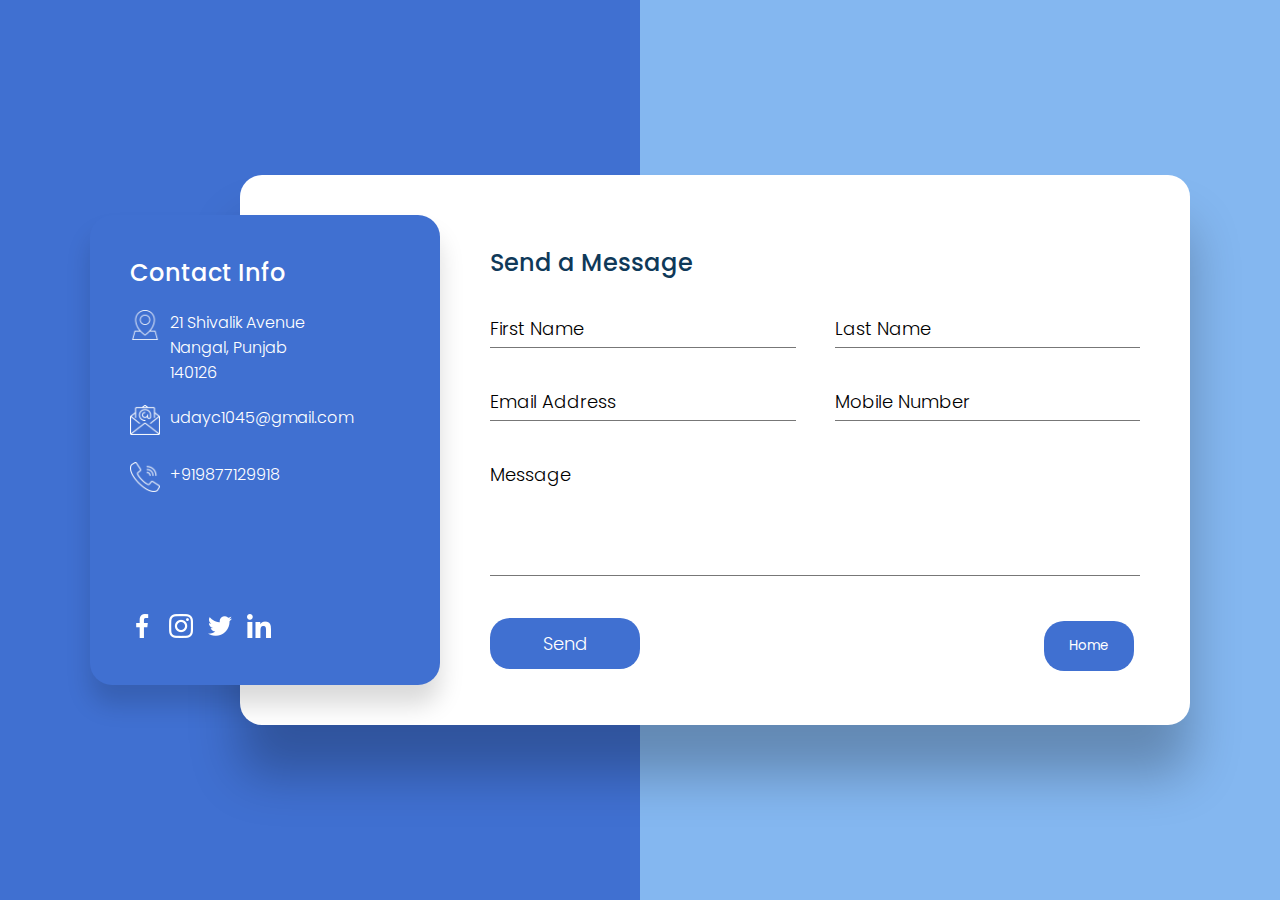
<file: portfolio/contactli.html>
<!doctype html>
<html>
    <head>
    <meta charset="utf-8">
    <meta name="viewport" content="width=device-width, initial-scale=1.0">
    <title> Contact Us - Responsive Page Design</title>
    <link rel="shortcut icon" type="image/jpg" href="/images/news2.png"/>
    <style>
        @import url('https://fonts.googleapis.com/css2?family=Poppins:wght@200&display=swap');
        @import url('https://fonts.googleapis.com/css2?family=Poppins:wght@300&display=swap');
        @import url('https://fonts.googleapis.com/css2?family=Poppins:wght@400&display=swap');
        @import url('https://fonts.googleapis.com/css2?family=Poppins:wght@500&display=swap');
        @import url('https://fonts.googleapis.com/css2?family=Poppins:wght@600&display=swap');
        @import url('https://fonts.googleapis.com/css2?family=Poppins:wght@700&display=swap');
        @import url('https://fonts.googleapis.com/css2?family=Poppins:wght@800&display=swap');
        @import url('https://fonts.googleapis.com/css2?family=Poppins:wght@900&display=swap');
    </style>
    <link rel="stylesheet" href="contactli.css">
    </head>
    <body>
        
        <section>
            <div class="container">
                <div class="name"><h1>Contact Us</h1></div>

                <div class="contactInfo"> 
                    <div>
                        <h2>Contact Info</h2>
                        <ul class="info">
                            <li>
                                <span><img src="images/location.png"></span>
                                <span>21 Shivalik Avenue<br>
                                    Nangal, Punjab<br>
                                    140126</span>
                                </span>
                            </li>
                            <li>
                                <span><img src="images/mail.png"></span>
                                <span><a href = "mailto: udayc1045@gmail.com">udayc1045@gmail.com</a></span>
                            </li>
                            <li>
                                <span><img src="images/call.png"></span>
                                <span>+919877129918</span>
                            </li>

                        </ul>
                    </div>
                    <ul class="sci">
                        <li><a href="https://www.facebook.com/uday.chandan.35?mibextid=D4KYlr"><img src="images/1.png"></a></li>
                        <li><a href="https://instagram.com/_.udayyy.__?igshid=OGQ5ZDc2ODk2ZA=="><img src="images/3.png"></a></li>
                        <li><a href="https://twitter.com/UdayChandan7"><img src="images/2.png"></a></li>
                        <li><a href="https://www.linkedin.com/in/uday-chandan-54243a190"><img src="images/5.png"></a></li>
                        
                    </ul>
                </div>
                    <div class="contactForm">
                        <h2>Send a Message</h2>
                        <div class="formBox">
                        <div class="inputBox w50">
                            <input type="text" name="" required>
                            <span>First Name</span>
                        </div>
                        <div class="inputBox w50">
                            <input type="text" required>
                            <span>Last Name</span>
                        </div>
                        <div class="inputBox w50">
                            <input type="email" required>
                            <span>Email Address</span>
                        </div>
                        <div class="inputBox w50">
                            <input type="text" required>
                            <span>Mobile Number</span>
                        </div>
                        <div class="inputBox w100">
                            <textarea required></textarea>
                            <span>Message</span>
                        </div>
                        <div class="inputBox w100">
                            <input type="submit" value="Send">
                            <a href="indexli.html"><button class="btn">Home </button></a>
                        </div>
                    </div>
                </div>
                    
             
             
        </section>
        
         
    </body>
</html>
</file>
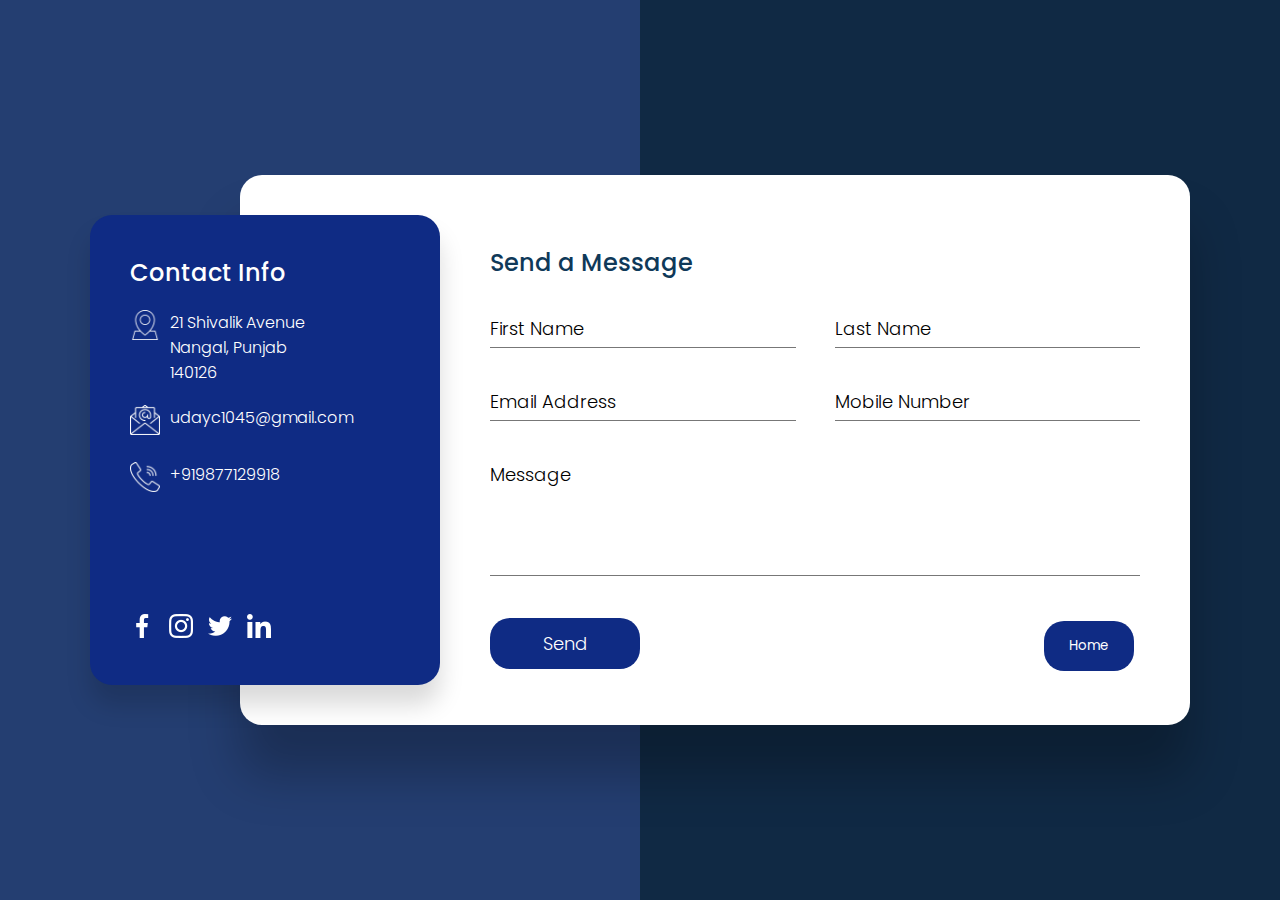
<file: portfolio/contactus.html>
<!doctype html>
<html>
    <head>
    <meta charset="utf-8">
    <meta name="viewport" content="width=device-width, initial-scale=1.0">
    <title> Contact Us - Responsive Page Design</title>
    <link rel="shortcut icon" type="image/jpg" href="/images/news2.png"/>
    <style>
        @import url('https://fonts.googleapis.com/css2?family=Poppins:wght@200&display=swap');
        @import url('https://fonts.googleapis.com/css2?family=Poppins:wght@300&display=swap');
        @import url('https://fonts.googleapis.com/css2?family=Poppins:wght@400&display=swap');
        @import url('https://fonts.googleapis.com/css2?family=Poppins:wght@500&display=swap');
        @import url('https://fonts.googleapis.com/css2?family=Poppins:wght@600&display=swap');
        @import url('https://fonts.googleapis.com/css2?family=Poppins:wght@700&display=swap');
        @import url('https://fonts.googleapis.com/css2?family=Poppins:wght@800&display=swap');
        @import url('https://fonts.googleapis.com/css2?family=Poppins:wght@900&display=swap');
    </style>
    <link rel="stylesheet" href="contactus.css">
    </head>
    <body>
        
        <section>
            <div class="container">
                <div class="name"><h1>Contact Us</h1></div>

                <div class="contactInfo"> 
                    <div>
                        <h2>Contact Info</h2>
                        <ul class="info">
                            <li>
                                <span><img src="images/location.png"></span>
                                <span>21 Shivalik Avenue<br>
                                    Nangal, Punjab<br>
                                    140126</span>
                                </span>
                            </li>
                            <li>
                                <span><img src="images/mail.png"></span>
                                <span><a href = "mailto: udayc1045@gmail.com">udayc1045@gmail.com</a></span>
                            </li>
                            <li>
                                <span><img src="images/call.png"></span>
                                <span>+919877129918</span>
                            </li>

                        </ul>
                    </div>
                    <ul class="sci">
                        <li><a href="https://www.facebook.com/uday.chandan.35?mibextid=D4KYlr"><img src="images/1.png"></a></li>
                        <li><a href="https://instagram.com/_.udayyy.__?igshid=OGQ5ZDc2ODk2ZA=="><img src="images/3.png"></a></li>
                        <li><a href="https://twitter.com/UdayChandan7"><img src="images/2.png"></a></li>
                        <li><a href="https://www.linkedin.com/in/uday-chandan-54243a190"><img src="images/5.png"></a></li>
                        
                    </ul>
                </div>
                    <div class="contactForm">
                        <h2>Send a Message</h2>
                        <div class="formBox">
                        <div class="inputBox w50">
                            <input type="text" name="" required>
                            <span>First Name</span>
                        </div>
                        <div class="inputBox w50">
                            <input type="text" required>
                            <span>Last Name</span>
                        </div>
                        <div class="inputBox w50">
                            <input type="email" required>
                            <span>Email Address</span>
                        </div>
                        <div class="inputBox w50">
                            <input type="text" required>
                            <span>Mobile Number</span>
                        </div>
                        <div class="inputBox w100">
                            <textarea required></textarea>
                            <span>Message</span>
                        </div>
                        <div class="inputBox w100">
                            <input type="submit" value="Send">
                            <a href="index.html"><button class="btn">Home </button></a>
                        </div>
                    </div>
                </div>
                    
             
             
        </section>
        
         
    </body>
</html>
</file>
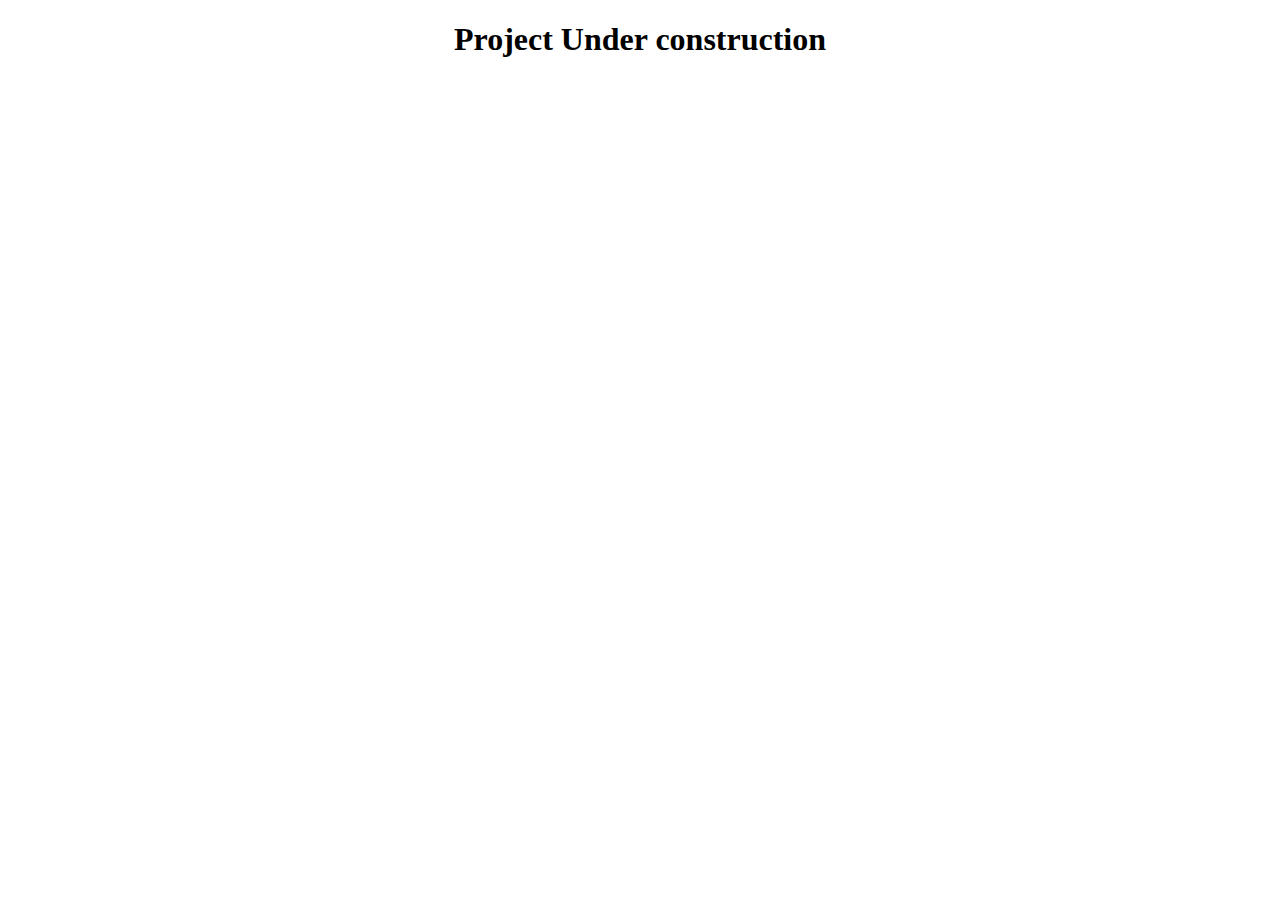
<file: portfolio/weather.html>
<!DOCTYPE html>
<html lang="en">
<head>
    <meta charset="UTF-8">
    <meta name="viewport" content="width=device-width, initial-scale=1.0">
    <title>Document</title>
    <style>
        body{
            text-align: center;
        }
    </style>
</head>
<body>
    <H1>Project Under construction</H1>
</body>
</html>
</file>
<file: portfolio/contactli.css>
*
{
    margin: 0;
    padding: 0;
    box-sizing: border-box;
    font-family: 'Poppins',sans-serif;
}


section
{
    display: flex;
    justify-content: center;
    align-items: center;
    min-height: 100vh;
    background-color: rgb(132, 183, 240);

}
section::before
{
    content: '';
    position: absolute;
    top: 0;
    left: 0;
    width: 50%;
    height: 100%;
    background: #4070d1;
}

.container
{
    position: relative;
    min-width: 1100px;
    min-height: 550px;
    display: flex;
    z-index: 1000;
    

}
.container .name
{
    color: white;
    font-size: 0;
}

.container .contactInfo
{
    position: absolute;
    top: 40px;
    width: 350px;
    height: calc(100% - 80px);
    background:  #4070d1;
    z-index: 1;
    padding: 40px;
    display: flex;
    justify-content: center;
    flex-direction: column;
    justify-content: space-between;
    box-shadow: 0 20px 25px rgba(0,0,0,0.15); 
    border-radius: 22px;
}

.container .contactInfo h2
{
    color: #fff;
    font-size:24px;
    font-weight: 500;
}

.container .contactInfo ul.info 
{
   position: relative;
   margin: 20px 0; 
}

.container .contactInfo ul.info li
{
   position: relative;
   list-style: none;
   display: flex;
   margin: 20px 0;
   cursor: pointer;
   align-items: flex-start;
}

.container .contactInfo ul.info li span:nth-child(1)
{
    width: 30px;
    min-width: 30px;
}

.container .contactInfo ul.info li span a
{
    color: #fff;
    text-decoration: none;
    width: 30px;
    min-width: 30px;
    
}

.container .contactInfo ul.info li span:nth-child(1) img
{
    max-width: 100%;
    filter: invert(1);
}

.container .contactInfo ul.info li span:nth-child(2)
{
    color: #fff;
    margin-left: 10px;
    font-weight: 300;
}

.container .contactInfo ul.sci
{
    position: relative;
    display: flex;
}

.container .contactInfo ul.sci li
{
   list-style: none;  
   margin-right: 15px;
}

.container .contactInfo ul.sci li a
{
   text-decoration: none;
}

.container .contactInfo ul.sci li a img
{
   filter: invert(1);
}

.container .contactForm
{
    position: absolute;
    padding: 70px 50px;
    padding-left: 250px;
    margin-left: 150px;
    width: calc(100% - 150px);
    height: 100%;
    background: #fff; 
    box-shadow: 0 50px 50px rgba(0,0,0,0.25);
    border-radius: 22px;
}

.container .contactForm h2
{
    color: #0f3959;
    font-size: 24px;
    font-weight: 500;
}

.container .contactForm .formBox
{
    position: relative;
    display: flex;
    justify-content: space-between;
    flex-wrap: wrap;
    padding-top: 30px;
}

.container .contactForm .formBox .inputBox
{
    position: relative;
    margin-bottom: 35px;
}

.container .contactForm .formBox .inputBox.w50
{
    width: 47%;
}

.container .contactForm .formBox .inputBox.w100
{
    width: 100%;
}

.container .contactForm .formBox .inputBox input,
.container .contactForm .formBox .inputBox textarea 
{
    width: 100%;
    resize: none;
    padding: 5px 0;
    font-size: 18px;
    font-weight: 300;
    color: #333;
    border: none;
    outline: none;
    border-bottom: 1px solid #777;
}

.container .contactForm .formBox .inputBox textarea 
{
    height: 120px;
}

.container .contactForm .formBox .inputBox span 
{
    position: absolute;
    left: 0;
    padding: 5px 0;
    pointer-events: none;
    font-size: 18px;
    font-weight: 300;
    transition: 0.3s;
}

.container .contactForm .formBox .inputBox input:focus ~ span,
.container .contactForm .formBox .inputBox input:valid ~ span,
.container .contactForm .formBox .inputBox textarea:focus ~ span, 
.container .contactForm .formBox .inputBox textarea:valid ~ span
{
    transform: translateY(-20px);
    font-size:  12px;
    font-weight: 400;
    letter-spacing: 1px;
    color: #4070d1;
    font-weight: 500;
} 

/* Css for the submit button */
.container .contactForm .formBox .inputBox input[type="submit"]         
{
    position: relative;
    cursor: pointer;
    background:  #4070d1;
    border-radius: 20px;
    color: #fff;
    border: none;
    max-width: 150px;
    padding: 12px;

}
.container .contactForm .formBox .inputBox .btn
{
    position: relative;
    cursor: pointer;
    background:  #4070d1;
    border-radius: 20px;
    color: #fff;
    border: none;
    max-width: 200px;
    margin-left: 400px;
    padding: 15px 25px;
}
.container .contactForm .formBox .inputBox .btn:hover{
    background: #6591dc;

}



.container .contactForm .formBox .inputBox input[type="submit"]:hover{
    background: #6591dc;
}

/* make the form responsive */
@media (max-width: 1200px)
{
    
    .container
    {
        width: 90%;
        min-width: auto;
        margin: 20px;
        box-shadow: 0 20px 50px rgba(0,0,0,0.2);
    }

    .container .contactInfo
    {
        top: 0;
        height: 550px;
        position: relative;
        box-shadow: none;
        border-radius: 0px;
    }

    .container .contactForm
    {
        position: relative;
        width: calc(100% - 350px);
        padding-left: 0;
        margin-left: 0;
        padding: 40px;
        height: 550px;
        box-shadow: none;
        border-radius: 0px;
    }
}

@media (max-width: 991px)
{
    section
    {
        display: flex;
        justify-content: center;
        align-items: center;
        min-height: 100vh;
        background: #689cd6;
    }

    section::before
    {
        display: none;
    }

    .container
    {
        display: flex;
        flex-direction: column-reverse;
    }

    .container .contactForm
    {
        width: 100%;
        height: auto;
        border-radius: 0px;
    }

    .container .contactInfo
    {
        width: 100%;
        height: auto;
        flex-direction: row;
        border-radius: 0px;
    }
    .container .contactInfo ul.sci
    {
       position: relative;
       display: flex;
       justify-content: center;
       align-items: center;
    }
}

@media (max-width: 600px)
{
    .container .contactForm
    {
        padding: 25px;
    }

    .container .contactInfo{
        padding: 25px;
        flex-direction: column;
        align-items: flex-start;
    }

    .container .contactInfo ul.sci
    {
        margin-top: 40px;
    }

    .container .contactForm .formBox .inputBox.w50
    {
        width: 100%;
    }
}
</file>
<file: portfolio/contactus.css>
*
{
    margin: 0;
    padding: 0;
    box-sizing: border-box;
    font-family: 'Poppins',sans-serif;
}


section
{
    display: flex;
    justify-content: center;
    align-items: center;
    min-height: 100vh;
    background-color: rgb(16, 41, 68);

}
section::before
{
    content: '';
    position: absolute;
    top: 0;
    left: 0;
    width: 50%;
    height: 100%;
    background: #243e71;
}

.container
{
    position: relative;
    min-width: 1100px;
    min-height: 550px;
    display: flex;
    z-index: 1000;
    

}
.container .name
{
    color: white;
    font-size: 0;
}

.container .contactInfo
{
    position: absolute;
    top: 40px;
    width: 350px;
    height: calc(100% - 80px);
    background:  rgb(15, 43, 132);
    z-index: 1;
    padding: 40px;
    display: flex;
    justify-content: center;
    flex-direction: column;
    justify-content: space-between;
    box-shadow: 0 20px 25px rgba(0,0,0,0.15); 
    border-radius: 22px;
}

.container .contactInfo h2
{
    color: #fff;
    font-size:24px;
    font-weight: 500;
}

.container .contactInfo ul.info 
{
   position: relative;
   margin: 20px 0; 
}

.container .contactInfo ul.info li
{
   position: relative;
   list-style: none;
   display: flex;
   margin: 20px 0;
   cursor: pointer;
   align-items: flex-start;
}

.container .contactInfo ul.info li span:nth-child(1)
{
    width: 30px;
    min-width: 30px;
}

.container .contactInfo ul.info li span a
{
    color: #fff;
    text-decoration: none;
    width: 30px;
    min-width: 30px;
    
}

.container .contactInfo ul.info li span:nth-child(1) img
{
    max-width: 100%;
    filter: invert(1);
}

.container .contactInfo ul.info li span:nth-child(2)
{
    color: #fff;
    margin-left: 10px;
    font-weight: 300;
}

.container .contactInfo ul.sci
{
    position: relative;
    display: flex;
}

.container .contactInfo ul.sci li
{
   list-style: none;  
   margin-right: 15px;
}

.container .contactInfo ul.sci li a
{
   text-decoration: none;
}

.container .contactInfo ul.sci li a img
{
   filter: invert(1);
}

.container .contactForm
{
    position: absolute;
    padding: 70px 50px;
    padding-left: 250px;
    margin-left: 150px;
    width: calc(100% - 150px);
    height: 100%;
    background: #fff; 
    box-shadow: 0 50px 50px rgba(0,0,0,0.25);
    border-radius: 22px;
}

.container .contactForm h2
{
    color: #0f3959;
    font-size: 24px;
    font-weight: 500;
}

.container .contactForm .formBox
{
    position: relative;
    display: flex;
    justify-content: space-between;
    flex-wrap: wrap;
    padding-top: 30px;
}

.container .contactForm .formBox .inputBox
{
    position: relative;
    margin-bottom: 35px;
}

.container .contactForm .formBox .inputBox.w50
{
    width: 47%;
}

.container .contactForm .formBox .inputBox.w100
{
    width: 100%;
}

.container .contactForm .formBox .inputBox input,
.container .contactForm .formBox .inputBox textarea 
{
    width: 100%;
    resize: none;
    padding: 5px 0;
    font-size: 18px;
    font-weight: 300;
    color: #333;
    border: none;
    outline: none;
    border-bottom: 1px solid #777;
}

.container .contactForm .formBox .inputBox textarea 
{
    height: 120px;
}

.container .contactForm .formBox .inputBox span 
{
    position: absolute;
    left: 0;
    padding: 5px 0;
    pointer-events: none;
    font-size: 18px;
    font-weight: 300;
    transition: 0.3s;
}

.container .contactForm .formBox .inputBox input:focus ~ span,
.container .contactForm .formBox .inputBox input:valid ~ span,
.container .contactForm .formBox .inputBox textarea:focus ~ span, 
.container .contactForm .formBox .inputBox textarea:valid ~ span
{
    transform: translateY(-20px);
    font-size:  12px;
    font-weight: 400;
    letter-spacing: 1px;
    color: #095a55;
    font-weight: 500;
} 

/* Css for the submit button */
.container .contactForm .formBox .inputBox input[type="submit"]         
{
    position: relative;
    cursor: pointer;
    background:  rgb(15, 43, 132);
    border-radius: 20px;
    color: #fff;
    border: none;
    max-width: 150px;
    padding: 12px;

}
.container .contactForm .formBox .inputBox .btn
{
    position: relative;
    cursor: pointer;
    background:  rgb(15, 43, 132);
    border-radius: 20px;
    color: #fff;
    border: none;
    max-width: 200px;
    margin-left: 400px;
    padding: 15px 25px;
}
.container .contactForm .formBox .inputBox .btn:hover{
    background: #246ce8;

}



.container .contactForm .formBox .inputBox input[type="submit"]:hover{
    background: #246ce8;
}

/* make the form responsive */
@media (max-width: 1200px)
{
    
    .container
    {
        width: 90%;
        min-width: auto;
        margin: 20px;
        box-shadow: 0 20px 50px rgba(0,0,0,0.2);
    }

    .container .contactInfo
    {
        top: 0;
        height: 550px;
        position: relative;
        box-shadow: none;
        border-radius: 0px;
    }

    .container .contactForm
    {
        position: relative;
        width: calc(100% - 350px);
        padding-left: 0;
        margin-left: 0;
        padding: 40px;
        height: 550px;
        box-shadow: none;
        border-radius: 0px;
    }
}

@media (max-width: 991px)
{
    section
    {
        display: flex;
        justify-content: center;
        align-items: center;
        min-height: 100vh;
        background: #689cd6;
    }

    section::before
    {
        display: none;
    }

    .container
    {
        display: flex;
        flex-direction: column-reverse;
    }

    .container .contactForm
    {
        width: 100%;
        height: auto;
        border-radius: 0px;
    }

    .container .contactInfo
    {
        width: 100%;
        height: auto;
        flex-direction: row;
        border-radius: 0px;
    }
    .container .contactInfo ul.sci
    {
       position: relative;
       display: flex;
       justify-content: center;
       align-items: center;
    }
}

@media (max-width: 600px)
{
    .container .contactForm
    {
        padding: 25px;
    }

    .container .contactInfo{
        padding: 25px;
        flex-direction: column;
        align-items: flex-start;
    }

    .container .contactInfo ul.sci
    {
        margin-top: 40px;
    }

    .container .contactForm .formBox .inputBox.w50
    {
        width: 100%;
    }
}
</file>
